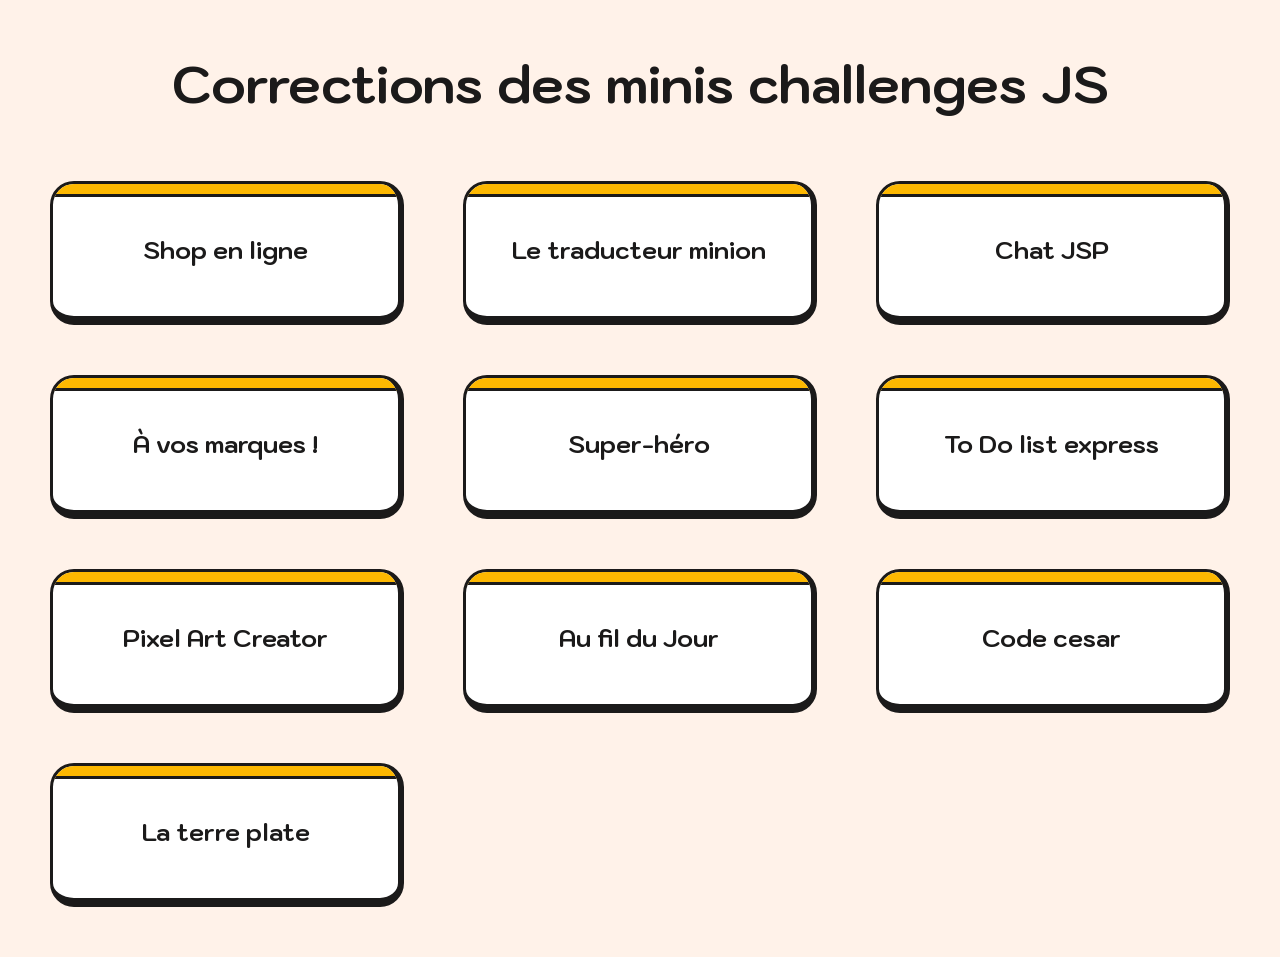
<file: index.html>
<!DOCTYPE html>
<html lang="en">

<head>
    <meta charset="UTF-8">
    <meta name="viewport" content="width=device-width, initial-scale=1.0">
    <title>Document</title>
    <link rel="stylesheet" href="style-index.css">

</head>

<body class="flex space-between">

    <h1 class="txt-center">Corrections des minis challenges JS</h1>
    <ul class="container flex space-between gap-50 ">
        <li> <a href="shop.html">Shop en ligne</a></li>
        <li> <a href="minion.html">Le traducteur minion</a></li>
        <li> <a href="chatjsp.html">Chat JSP</a></li>
        <li> <a href="avosmarques.html">À vos marques !</a></li>
        <li> <a href="superhero.html">Super-héro </a></li>
        <li> <a href="ToDo.html">To Do list express</a></li>
        <li> <a href="pixelart.html">Pixel Art Creator</a></li>
        <li> <a href="fildujour.html">Au fil du Jour</a></li>
        <li> <a href="codecesar.html">Code cesar</a></li>
        <li> <a href="terreplate.html">La terre plate</a></li>

    </ul>



</body>



</html>
</file>
<file: style-index.css>
/* STYLE RETRO / CARTOON */

@import url('https://fonts.googleapis.com/css2?family=Kodchasan:wght@300;400;500;600;700&display=swap');

:root{
    --dark: #1b1a1a;
    --yellow: #FDB801;
    --light: #FFF2E9;
    --marron: #BA7200;
    --white: #ffffff;
}

*{
    margin: 0;
    padding: 0;
    box-sizing: border-box;
}

body{
    font-family: "Kodchasan", sans-serif;
    background-color: var(--light);
    color: var(--dark);
    min-height: 100vh;
    padding: 50px;
}

.container{
    max-width: 1200px;
    width: 100%;
    margin-left: auto;
    margin-right: auto;
}

h1{
    width: 100%;
    text-align: center;

    font-size: 52px;
    margin-bottom: 64px;

    color: var(--dark);
}

/* FLEX */

.flex{
    display: flex;
    flex-wrap: wrap;
}

.space-between{
    justify-content: space-between;
}

.gap-50{
    gap: 50px;
}

/* LISTE */

ul{
    list-style: none;
}

/* CARTES DASHBOARD */

li{
    position: relative;

    background-color: var(--white);

    border:
        solid 3px var(--dark);

    border-right:
        solid 6px var(--dark);

    border-bottom:
        solid 9px var(--dark);

    border-radius: 24px;

    transition:
        transform .15s ease,
        border .15s ease,
        background-color .2s ease;

    overflow: hidden;

    width: 30%;

    padding: 50px 0;

    display: flex;
    align-items: center;
    justify-content: center;
}

/* hover card */

li:hover{

    transform: translateY(-4px);

    border-right:
        solid 3px var(--dark);

    border-bottom:
        solid 5px var(--dark);

    background-color: #fff6d8;
}

/* liens */

a{
    text-decoration: none;

    color: var(--dark);

    font-size: 24px;

    font-weight: 700;

    text-align: center;

    transition: .2s ease;
}

/* hover texte */

a:hover{
    color: var(--marron);
}

/* bandeau haut */

li::before{

    content: "";

    position: absolute;

    width: 100%;
    height: 10px;

    top: 0;
    left: 0;

    background-color: var(--yellow);

    border-bottom:
        solid 3px var(--dark);
}
</file>
